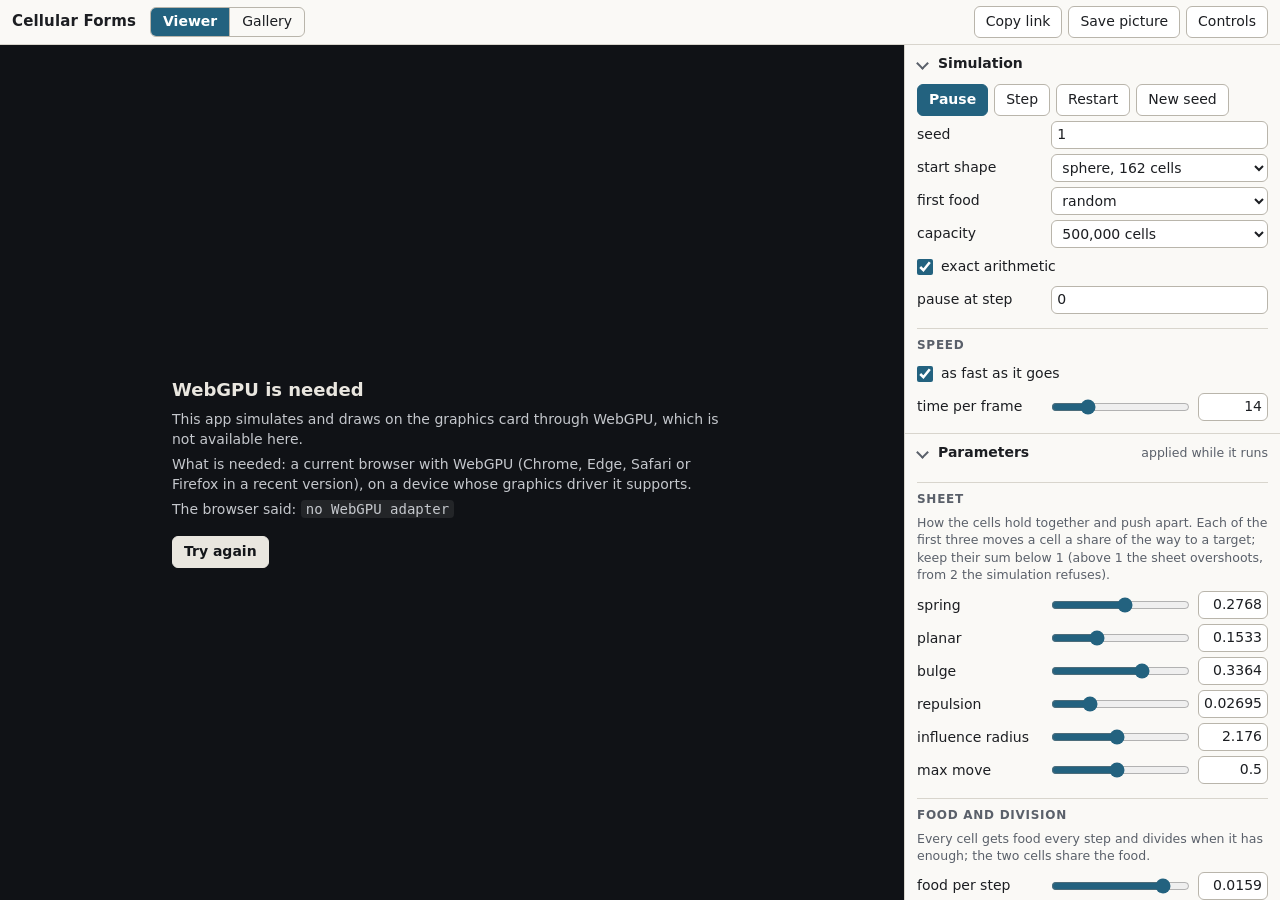
<file: web/index.html>
<!doctype html>
<html lang="en">
<head>
<meta charset="utf-8">
<meta name="viewport" content="width=device-width, initial-scale=1">
<meta http-equiv="refresh" content="0; url=app/">
<title>Cellular Forms</title>
<style>
  body { margin: 0; padding: 32px 16px; font: 16px/1.5 system-ui, sans-serif; background: #16181d; color: #e6e3dc; }
  a { color: #e0b060; }
</style>
</head>
<body>
<!-- The folder's front door: the app lives in app/. (check.html is the developers' check of the
     simulation against the CPU reference; it needs reference data that is not part of this folder.) -->
<p>Cellular Forms: <a href="app/">open the app</a>.</p>
<script>location.replace('app/' + location.hash);</script>
</body>
</html>
</file>
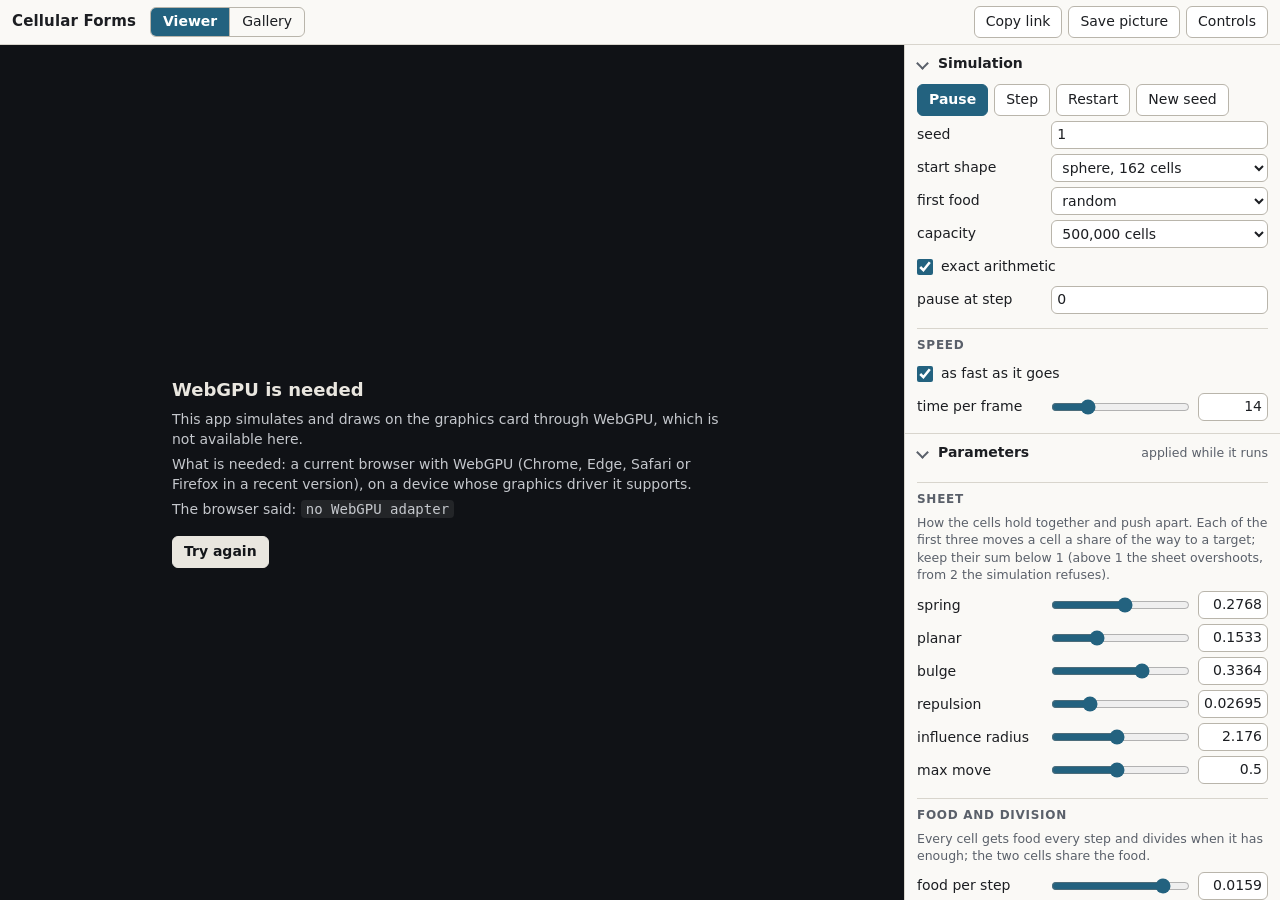
<file: web/app/index.html>
<!doctype html>
<html lang="en">
<head>
<meta charset="utf-8">
<meta name="viewport" content="width=device-width, initial-scale=1, viewport-fit=cover">
<meta name="color-scheme" content="light dark">
<title>Cellular Forms</title>
<link rel="icon" href="data:image/svg+xml,%3Csvg xmlns='http://www.w3.org/2000/svg' viewBox='0 0 32 32'%3E%3Crect width='32' height='32' rx='7' fill='%2316181d'/%3E%3Ccircle cx='12' cy='13' r='6' fill='%23e6dfd2'/%3E%3Ccircle cx='21' cy='19' r='6' fill='%23c9b89a'/%3E%3C/svg%3E">
<link rel="stylesheet" href="app.css">
</head>
<body>
<div id="app" data-view="viewer" data-panel="closed">
  <header id="bar">
    <h1>Cellular Forms</h1>
    <nav id="tabs" aria-label="Views">
      <button type="button" id="tab-viewer" aria-pressed="true">Viewer</button>
      <button type="button" id="tab-gallery" aria-pressed="false">Gallery</button>
    </nav>
    <div id="bar-actions">
      <button type="button" id="copy-link" title="Copy a link that opens this setup: parameters, start, seed, look and camera">Copy link</button>
      <button type="button" id="save-picture" title="Save the view as a PNG file">Save picture</button>
      <button type="button" id="toggle-panel" aria-expanded="false" aria-controls="panel">Controls</button>
    </div>
  </header>

  <div id="viewer">
    <div id="stage">
      <canvas id="view" tabindex="0" aria-label="The form. Drag to turn it, scroll or pinch to zoom, drag with the right button or two fingers to move it."></canvas>
      <div id="notices" role="status" aria-live="polite"></div>
      <div id="stage-foot">
        <div id="origin" hidden></div>
        <div id="transport">
          <button type="button" id="run" class="primary">Pause</button>
          <button type="button" id="step" title="One step of the simulation">Step</button>
          <button type="button" id="restart" title="Start again from the start shape, with the same seed">Restart</button>
        </div>
        <div id="status">Starting ...</div>
      </div>
    </div>
    <aside id="panel" aria-label="Controls"></aside>
  </div>

  <section id="gallery" hidden aria-label="Gallery"></section>
</div>
<noscript><p class="plain">This page is an application and needs JavaScript and WebGPU.</p></noscript>
<script>
  // If the modules never load (the page was opened as a file, or a file is missing), say so.
  setTimeout(function () {
    if (!window.cellularFormsStarted) {
      document.getElementById('status').textContent =
        'The app did not start. It has to be served by a web server (https, or localhost), not opened as a file.';
    }
  }, 5000);
</script>
<script type="module" src="main.js"></script>
</body>
</html>
</file>
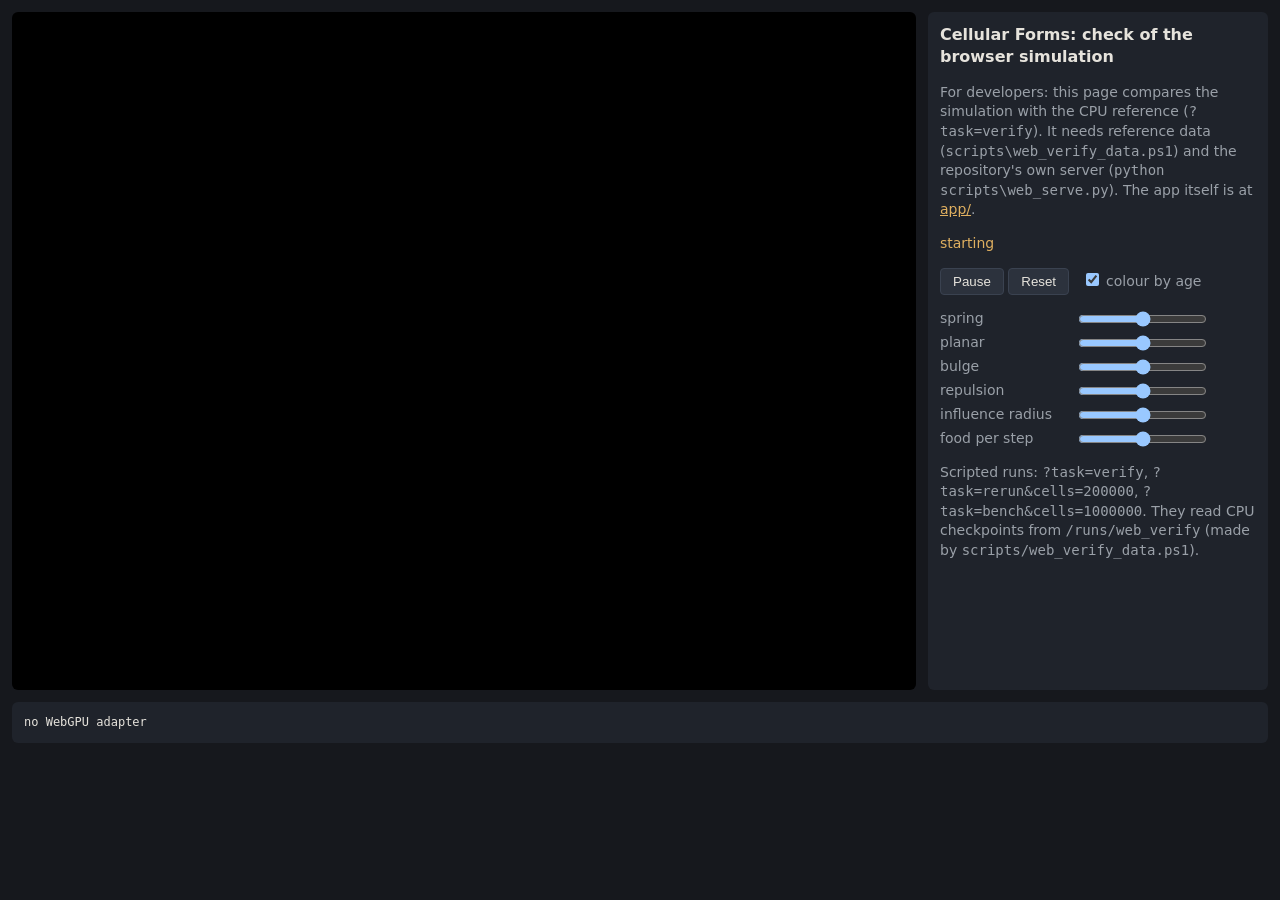
<file: web/check.html>
<!doctype html>
<html lang="en">
<head>
<meta charset="utf-8">
<meta name="viewport" content="width=device-width, initial-scale=1">
<title>cf-webgpu check</title>
<style>
  :root { color-scheme: dark; --bg: #16181d; --panel: #1f232b; --text: #e6e3dc; --muted: #9aa0a8; --accent: #e0b060; }
  body { margin: 0; background: var(--bg); color: var(--text); font: 14px/1.4 system-ui, sans-serif; }
  main { display: grid; grid-template-columns: minmax(0, 1fr) 340px; gap: 12px; padding: 12px; }
  canvas { width: 100%; aspect-ratio: 4 / 3; background: #000; border-radius: 6px; display: block; }
  aside { background: var(--panel); border-radius: 6px; padding: 12px; }
  h1 { font-size: 16px; margin: 0 0 8px; }
  label { display: grid; grid-template-columns: 130px 1fr 52px; gap: 6px; align-items: center; margin: 4px 0; color: var(--muted); }
  button { background: #2c323d; color: var(--text); border: 1px solid #3a4250; border-radius: 4px; padding: 5px 12px; cursor: pointer; }
  #status { color: var(--accent); margin: 8px 0; min-height: 1.4em; font-variant-numeric: tabular-nums; }
  pre { grid-column: 1 / -1; background: var(--panel); border-radius: 6px; padding: 12px; margin: 0; white-space: pre-wrap; overflow-wrap: anywhere; font: 12px/1.45 ui-monospace, Consolas, monospace; }
  @media (max-width: 800px) { main { grid-template-columns: 1fr; } }
</style>
</head>
<body>
<main>
  <canvas id="view" width="1200" height="900"></canvas>
  <aside>
    <h1>Cellular Forms: check of the browser simulation</h1>
    <p style="color: var(--muted)">For developers: this page compares the simulation with the CPU reference (<code>?task=verify</code>). It needs reference data
       (<code>scripts\web_verify_data.ps1</code>) and the repository's own server (<code>python scripts\web_serve.py</code>). The app itself is at
       <a href="app/" style="color: var(--accent)">app/</a>.</p>
    <div id="status">starting</div>
    <p><button id="run">Pause</button> <button id="reset">Reset</button>
       <label style="display:inline; margin-left:8px"><input type="checkbox" id="age" checked> colour by age</label></p>
    <label>spring <input type="range" id="springFactor" min="0" max="0.6" step="0.01"><span id="springFactorValue"></span></label>
    <label>planar <input type="range" id="planarFactor" min="0" max="0.6" step="0.01"><span id="planarFactorValue"></span></label>
    <label>bulge <input type="range" id="bulgeFactor" min="0" max="0.6" step="0.01"><span id="bulgeFactorValue"></span></label>
    <label>repulsion <input type="range" id="repulsionStrength" min="0" max="1" step="0.01"><span id="repulsionStrengthValue"></span></label>
    <label>influence radius <input type="range" id="radiusOfInfluence" min="0.3" max="4" step="0.05"><span id="radiusOfInfluenceValue"></span></label>
    <label>food per step <input type="range" id="foodMax" min="0" max="0.02" step="0.0005"><span id="foodMaxValue"></span></label>
    <p style="color:var(--muted)">Scripted runs: <code>?task=verify</code>, <code>?task=rerun&amp;cells=200000</code>,
      <code>?task=bench&amp;cells=1000000</code>. They read CPU checkpoints from <code>/runs/web_verify</code>
      (made by <code>scripts/web_verify_data.ps1</code>).</p>
  </aside>
  <pre id="log"></pre>
</main>
<script type="module" src="main.js"></script>
</body>
</html>
</file>
<file: web/app/app.css>
/* Cellular Forms web viewer. The panel follows the light or dark theme of the system; the 3D
   view has its own background setting, so what lies over it is always light text on a dark chip. */
:root {
  color-scheme: light dark;
  --bg: #efeeea;
  --panel: #faf9f6;
  --raised: #ffffff;
  --text: #1c1e22;
  --muted: #5a606a;
  --line: #d8d5cd;
  --line-strong: #b9b5ab;
  --accent: #23627f;
  --accent-text: #ffffff;
  --focus: #1b74a8;
  --danger: #9d2b1a;
  --warn: #7a5200;
  --chip: rgba(16, 18, 22, 0.74);
  --chip-text: #eeece6;
  --chip-muted: #b9bcc2;
  --radius: 6px;
  font: 14px/1.4 system-ui, -apple-system, 'Segoe UI', Roboto, 'Helvetica Neue', Arial, sans-serif;
}
@media (prefers-color-scheme: dark) {
  :root {
    --bg: #131519;
    --panel: #1b1e24;
    --raised: #23272f;
    --text: #e7e4dd;
    --muted: #9da3ac;
    --line: #2f343d;
    --line-strong: #454b56;
    --accent: #7fbddb;
    --accent-text: #0d1114;
    --focus: #8fd0ee;
    --danger: #ff9a86;
    --warn: #e6b866;
  }
}

* { box-sizing: border-box; }
html, body { height: 100%; margin: 0; }
body { background: var(--bg); color: var(--text); overflow: hidden; }
.plain { padding: 16px; }
[hidden] { display: none !important; }

button, select, input { font: inherit; color: inherit; }
button {
  background: var(--raised); border: 1px solid var(--line-strong); border-radius: var(--radius);
  padding: 5px 11px; cursor: pointer; min-height: 30px; white-space: nowrap;
}
button:hover { border-color: var(--accent); }
button:disabled { opacity: 0.5; cursor: default; border-color: var(--line-strong); }
button.primary { background: var(--accent); border-color: var(--accent); color: var(--accent-text); font-weight: 600; }
button.quiet { background: transparent; border-color: transparent; padding: 3px 7px; min-height: 26px; color: var(--muted); }
button.quiet:hover { border-color: var(--line-strong); color: var(--text); }
select, input[type='number'], input[type='text'] {
  background: var(--raised); border: 1px solid var(--line-strong); border-radius: var(--radius); padding: 4px 6px; min-height: 28px; min-width: 0;
}
:focus-visible { outline: 2px solid var(--focus); outline-offset: 2px; }
input[type='range'] { accent-color: var(--accent); width: 100%; min-width: 0; margin: 0; height: 22px; }
input[type='checkbox'] { accent-color: var(--accent); width: 16px; height: 16px; margin: 0; flex: none; }
input[type='color'] { width: 44px; height: 26px; padding: 0; border: 1px solid var(--line-strong); border-radius: 4px; background: none; cursor: pointer; }

/* ------------------------------------------------------------------ frame */
#app { height: 100vh; height: 100dvh; display: grid; grid-template-rows: auto minmax(0, 1fr); }
#bar {
  display: flex; flex-wrap: wrap; align-items: center; gap: 6px 14px; padding: 6px 12px;
  background: var(--panel); border-bottom: 1px solid var(--line);
}
#bar h1 { font-size: 15px; font-weight: 650; margin: 0; letter-spacing: 0.01em; }
#tabs { display: flex; border: 1px solid var(--line-strong); border-radius: var(--radius); overflow: hidden; }
#tabs button { border: 0; border-radius: 0; background: transparent; min-height: 28px; padding: 3px 12px; }
#tabs button + button { border-left: 1px solid var(--line-strong); }
#tabs button[aria-pressed='true'] { background: var(--accent); color: var(--accent-text); font-weight: 600; }
#tabs button:focus-visible { outline-offset: -2px; }
#bar-actions { display: flex; gap: 6px; margin-left: auto; }

#viewer { display: grid; grid-template-columns: minmax(0, 1fr) 376px; min-height: 0; }
#app[data-panel='closed'] #viewer { grid-template-columns: minmax(0, 1fr) 0; }
#app[data-panel='closed'] #panel { display: none; }
#app[data-view='gallery'] #viewer { display: none; }
#app[data-view='viewer'] #gallery { display: none; }

#stage { position: relative; min-width: 0; min-height: 0; background: #101216; overflow: hidden; }
#view { position: absolute; inset: 0; width: 100%; height: 100%; display: block; touch-action: none; cursor: grab; }
#view:active { cursor: grabbing; }
#view:focus-visible { outline-offset: -3px; }

#notices {
  position: absolute; top: 10px; left: 10px; right: 10px; max-height: calc(100% - 20px); display: flex; flex-direction: column; gap: 6px;
  align-items: flex-start; pointer-events: none; overflow: hidden;
}
.notice {
  pointer-events: auto; max-width: min(100%, 640px); background: var(--chip); color: var(--chip-text); border-radius: var(--radius);
  padding: 8px 10px; display: flex; gap: 10px; align-items: flex-start; border-left: 4px solid #8ab4c8; backdrop-filter: blur(6px);
  max-height: 100%; overflow-y: auto; flex: 0 1 auto; min-height: 44px;
}
.notice.error { border-left-color: #ff8f7a; }
.notice.warn { border-left-color: #e6b866; }
.notice p { margin: 0; overflow-wrap: anywhere; }
.notice .actions { display: flex; gap: 6px; flex-wrap: wrap; margin-top: 6px; }
.notice button { background: rgba(255, 255, 255, 0.1); border-color: rgba(255, 255, 255, 0.35); color: var(--chip-text); min-height: 26px; padding: 2px 9px; }
.notice button:hover { border-color: #fff; }
.notice input[type='text'] { width: min(60vw, 420px); background: rgba(0, 0, 0, 0.35); border-color: rgba(255, 255, 255, 0.35); color: var(--chip-text); }
.notice :focus-visible, #stage-foot :focus-visible { outline-color: #9fd8f2; }

#stage-foot { position: absolute; left: 10px; right: 10px; bottom: 10px; display: flex; flex-direction: column; gap: 6px; align-items: flex-start; pointer-events: none; }
#stage-foot > * { pointer-events: auto; }
#transport { display: flex; gap: 6px; }
#transport button { background: var(--chip); border-color: rgba(255, 255, 255, 0.28); color: var(--chip-text); backdrop-filter: blur(6px); }
#transport button.primary { background: #e9e6df; color: #14161a; border-color: #e9e6df; min-width: 68px; }
#transport button:hover { border-color: #fff; }
#status, #origin {
  background: var(--chip); color: var(--chip-text); border-radius: var(--radius); padding: 4px 9px; max-width: 100%;
  font-variant-numeric: tabular-nums; backdrop-filter: blur(6px);
}
#status .sep { color: var(--chip-muted); padding: 0 3px; }
#status .stopped { color: #ffb4a4; font-weight: 600; }
#status .dim { color: var(--chip-muted); }
#origin { display: flex; gap: 9px; align-items: center; padding: 5px 9px 5px 5px; }
#origin .pic { width: 64px; height: 48px; border-radius: 4px; flex: none; background-repeat: no-repeat; }
#origin .dim { color: var(--chip-muted); }

/* ------------------------------------------------------------------ panel */
#panel { background: var(--panel); border-left: 1px solid var(--line); overflow-y: auto; overscroll-behavior: contain; min-height: 0; }
details.sec { border-bottom: 1px solid var(--line); }
details.sec > summary {
  list-style: none; cursor: pointer; padding: 9px 12px; font-weight: 650; display: flex; align-items: center; gap: 8px; user-select: none;
}
details.sec > summary::-webkit-details-marker { display: none; }
details.sec > summary::before {
  content: ''; width: 7px; height: 7px; border-right: 2px solid var(--muted); border-bottom: 2px solid var(--muted);
  transform: rotate(-45deg); transition: transform 0.12s; flex: none; margin: 0 3px 0 1px;
}
details.sec[open] > summary::before { transform: rotate(45deg); }
details.sec > summary:focus-visible { outline-offset: -2px; }
details.sec > summary .tag { margin-left: auto; font-weight: 400; color: var(--muted); font-size: 12.5px; }
.sec-body { padding: 2px 12px 12px; display: flex; flex-direction: column; gap: 5px; }
.sec-body h3 {
  font-size: 12px; font-weight: 650; text-transform: uppercase; letter-spacing: 0.06em; color: var(--muted);
  margin: 9px 0 1px; padding-top: 8px; border-top: 1px solid var(--line);
}
.sec-body p.about { margin: 0 0 2px; color: var(--muted); font-size: 12.5px; }
.sec-body p.note { margin: 0; color: var(--warn); font-size: 12.5px; }
.buttons { display: flex; flex-wrap: wrap; gap: 6px; }

.row { display: grid; grid-template-columns: minmax(84px, 36%) minmax(0, 1fr) 70px; gap: 8px; align-items: center; min-height: 28px; }
.row > label, .row > .label { color: var(--text); overflow-wrap: anywhere; line-height: 1.2; }
.row.wide { grid-template-columns: minmax(84px, 36%) minmax(0, 1fr); }
.row.check { grid-template-columns: 16px minmax(0, 1fr); }
.row input[type='number'] { width: 100%; text-align: right; padding: 3px 5px; font-variant-numeric: tabular-nums; -moz-appearance: textfield; appearance: textfield; }
.row input[type='number']::-webkit-inner-spin-button, .row input[type='number']::-webkit-outer-spin-button { -webkit-appearance: none; margin: 0; }
.row select { width: 100%; }
.row .hint { grid-column: 1 / -1; color: var(--muted); font-size: 12.5px; margin: -2px 0 3px; display: none; }
.row:focus-within .hint { display: block; }

fieldset.group { border: 0; margin: 0; padding: 0; min-width: 0; display: flex; flex-direction: column; gap: 5px; }
fieldset.group.off { opacity: 0.55; }
.group-head { display: flex; align-items: center; gap: 8px; margin-top: 9px; padding-top: 8px; border-top: 1px solid var(--line); }
.group-head label { font-size: 12px; font-weight: 650; text-transform: uppercase; letter-spacing: 0.06em; color: var(--muted); cursor: pointer; }
.group-head .state { margin-left: auto; font-size: 12.5px; color: var(--muted); }

.origin-card { display: flex; gap: 10px; align-items: center; background: var(--raised); border: 1px solid var(--line); border-radius: var(--radius); padding: 6px; }
.origin-card .pic { width: 80px; height: 60px; border-radius: 4px; flex: none; background-repeat: no-repeat; }
.origin-card p { margin: 0; }
.origin-card .dim { color: var(--muted); font-size: 12.5px; }

/* ------------------------------------------------------------------ gallery */
#gallery { overflow-y: auto; min-height: 0; padding: 12px 14px 28px; }
.gallery-tools { display: flex; flex-wrap: wrap; gap: 8px 14px; align-items: center; margin-bottom: 12px; }
.gallery-tools label { display: flex; gap: 6px; align-items: center; color: var(--muted); }
.gallery-tools select { max-width: min(100%, 300px); }
.gallery-tools .count { margin-left: auto; color: var(--muted); font-variant-numeric: tabular-nums; }
.gallery-intro { margin: 0 0 10px; color: var(--muted); max-width: 78ch; }
.gallery-grid { display: grid; grid-template-columns: repeat(auto-fill, minmax(176px, 1fr)); gap: 10px; }
.tile {
  display: flex; flex-direction: column; text-align: left; padding: 0; overflow: hidden; background: var(--raised); border: 1px solid var(--line);
  border-radius: 8px; white-space: normal; min-height: 0;
}
.tile:hover { border-color: var(--accent); }
.tile .pic { display: block; width: 100%; aspect-ratio: 4 / 3; background-color: #15171b; background-repeat: no-repeat; }
.tile .text { padding: 7px 9px 9px; display: flex; flex-direction: column; gap: 3px; }
.tile .name { font-weight: 600; }
.tile .kind, .tile .numbers { color: var(--muted); font-size: 12.5px; font-variant-numeric: tabular-nums; }
.tile .chips { display: flex; flex-wrap: wrap; gap: 4px; margin-top: 2px; }
.chip { font-size: 11.5px; border: 1px solid var(--line-strong); border-radius: 10px; padding: 0 7px; color: var(--muted); line-height: 18px; }
.chip.missing { border-color: var(--warn); color: var(--warn); }
.tile.current { outline: 2px solid var(--accent); outline-offset: 1px; }

/* ------------------------------------------------------------------ full-page messages */
.fatal { position: absolute; inset: 0; display: grid; place-items: center; padding: 24px; background: #101216; color: #e9e6df; text-align: left; overflow: auto; }
.fatal div { max-width: 560px; }
.fatal h2 { font-size: 18px; margin: 0 0 8px; }
.fatal p { margin: 6px 0; color: #c4c7cc; }
.fatal code { background: rgba(255, 255, 255, 0.08); padding: 1px 5px; border-radius: 4px; overflow-wrap: anywhere; }
.fatal button { margin-top: 10px; background: #e9e6df; color: #14161a; border-color: #e9e6df; font-weight: 600; }

/* ------------------------------------------------------------------ narrow screens: the panel is a drawer under the view */
@media (max-width: 760px) {
  #viewer { grid-template-columns: minmax(0, 1fr); grid-template-rows: minmax(0, 1fr) auto; }
  #app[data-panel='closed'] #viewer { grid-template-columns: minmax(0, 1fr); }
  #panel { border-left: 0; border-top: 1px solid var(--line-strong); height: min(50dvh, 480px); }
  #app[data-panel='open'] #notices { max-height: 45%; }
  #origin { font-size: 12.5px; padding: 4px 8px 4px 4px; }
  #origin .pic { width: 44px; height: 33px; }
  #app[data-panel='open'] #origin .dim, #app[data-panel='open'] #origin br { display: none; }
  #stage-foot { left: 8px; right: 8px; bottom: 8px; gap: 5px; }
  #bar { padding: 6px 8px; gap: 6px 8px; }
  #bar h1 { font-size: 14px; }
  #bar-actions button, #tabs button { padding-left: 9px; padding-right: 9px; }
  .row { grid-template-columns: minmax(84px, 34%) minmax(0, 1fr) 66px; }
  #status { font-size: 12.5px; }
  input[type='range'] { height: 28px; }
}
@media (min-width: 761px) {
  #toggle-panel[aria-expanded='true'] { background: var(--raised); }
}
@media (prefers-reduced-motion: reduce) { * { transition: none !important; } }
</file>
